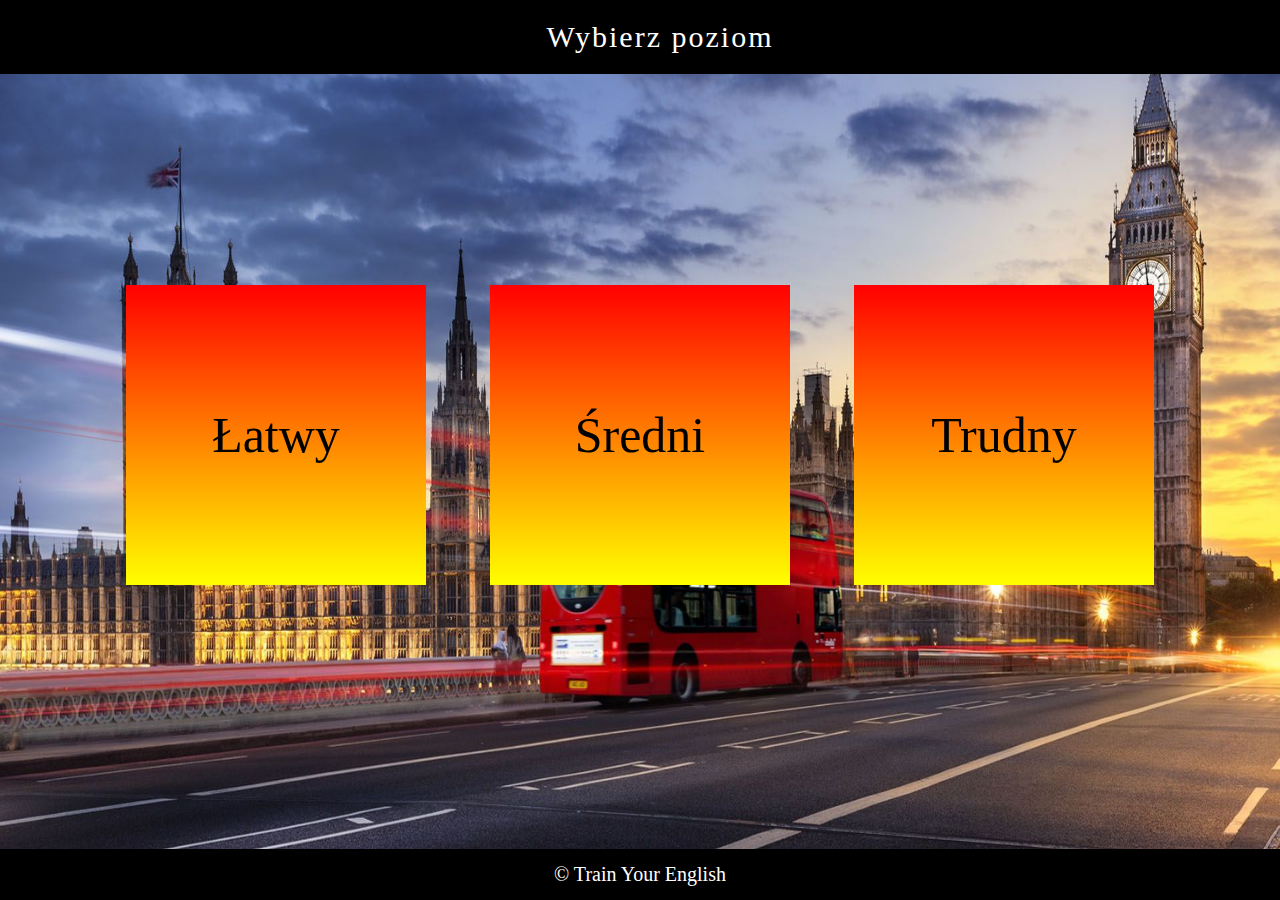
<file: index.html>
<!DOCTYPE html>
<html>
    <head>
        <title>Wybierz poziom</title>
        <meta charset="UTF-8">
        <meta name="viewport" content="width=device-width, initial-scale=1.0">
        <link rel="stylesheet" type="text/css" href="CSS/styles.css">
        <link rel="stylesheet" href="https://use.fontawesome.com/releases/v5.12.0/css/all.css">
        <script src="functions.js"></script>
    </head>
    <body>
        
            <div class="fullScreen">
                <a href="index.html"><header>Wybierz poziom</header></a>
                <section>
                    <div class="container">
                        <div class="table">
                            <div class="row">
                                <a href="easy.html"><div class="firstChoice">
                                        <p>Łatwy</p>
                                    </div></a>
                                <a href="medium.html"><div class="firstChoice">
                                        <p>Średni</p>
                                    </div></a>
                                <a href="hard.html"><div class="firstChoice">
                                        <p>Trudny</p>
                                    </div></a>
                            </div>
                        </div>
                    </div>
                </section>
                <footer>
                    <p>&copy; Train Your English</p>
                </footer>
            </div>
        
    </body>
</html>
</file>
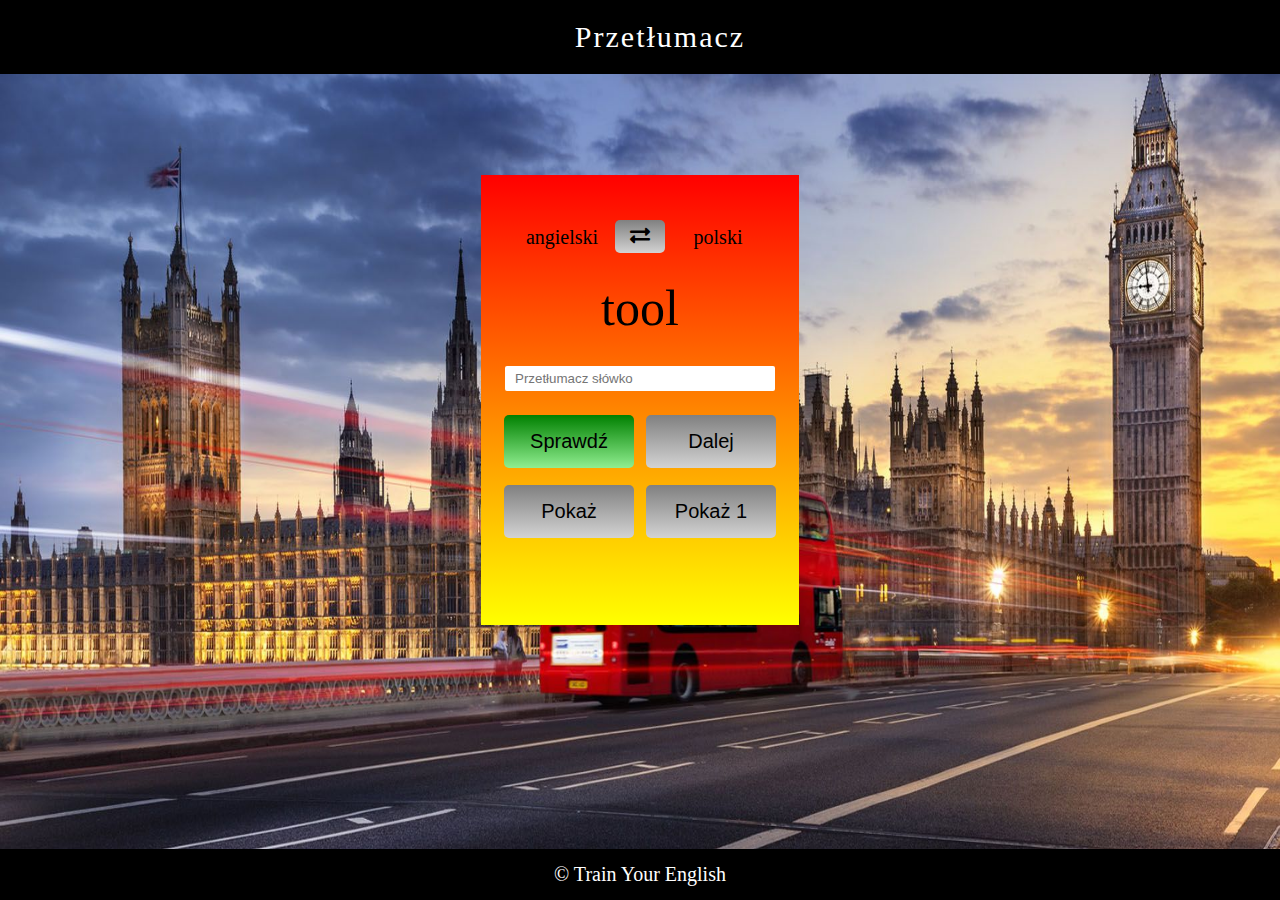
<file: easy.html>
<!DOCTYPE html>
<html>
    <head>
        <title>Vocabulary - easy</title>
        <meta charset="UTF-8">
        <meta name="viewport" content="width=device-width, initial-scale=1.0">
        <link rel="stylesheet" type="text/css" href="CSS/styles.css">
        <link rel="stylesheet" href="https://use.fontawesome.com/releases/v5.12.0/css/all.css">
        <script src="functions.js"></script>
    </head>
    <body onload="randomWordEnglishEasy()">
        <div class="fullScreen">
            <a href="index.html"><header>Przetłumacz</header></a>
            <section>
                <div class="translation">
                    <div id="language">     
                        <table>
                            <tr>
                                <td style="width: 90px; text-align: center;"><span style="font-size:20px;">angielski</span></td>
                                <td><button type="button" class="changeLanguage" onclick="changeLanguageEasy()"><i class="fas fa-exchange-alt"></i></button></td>
                                <td style="width: 90px; text-align: center;"><span style="font-size:20px;">polski</span></td>
                            </tr>
                        </table> 
                    </div>

                    <div id="wordDisplay"></div>
                    <input type="text" name="word" id="word" placeholder="Przetłumacz słówko" onfocus="this.placeholder = ''" onblur="this.placeholder = 'Przetłumacz słówko'">
                    <div id="randomWord"><button type="button" onclick="check()" class="check">Sprawdź</button><button type="button" onclick="randomWordEnglishEasy()">Dalej</button><br></div>
                    <button type="button" onclick="show()">Pokaż</button><button type="button" onclick="showOne()">Pokaż 1</button>
                    <div id="result"></div>
                </div>
            </section>
            <footer>
                <p>&copy; Train Your English</p>
            </footer>
        </div>
    </body>
</html>
</file>
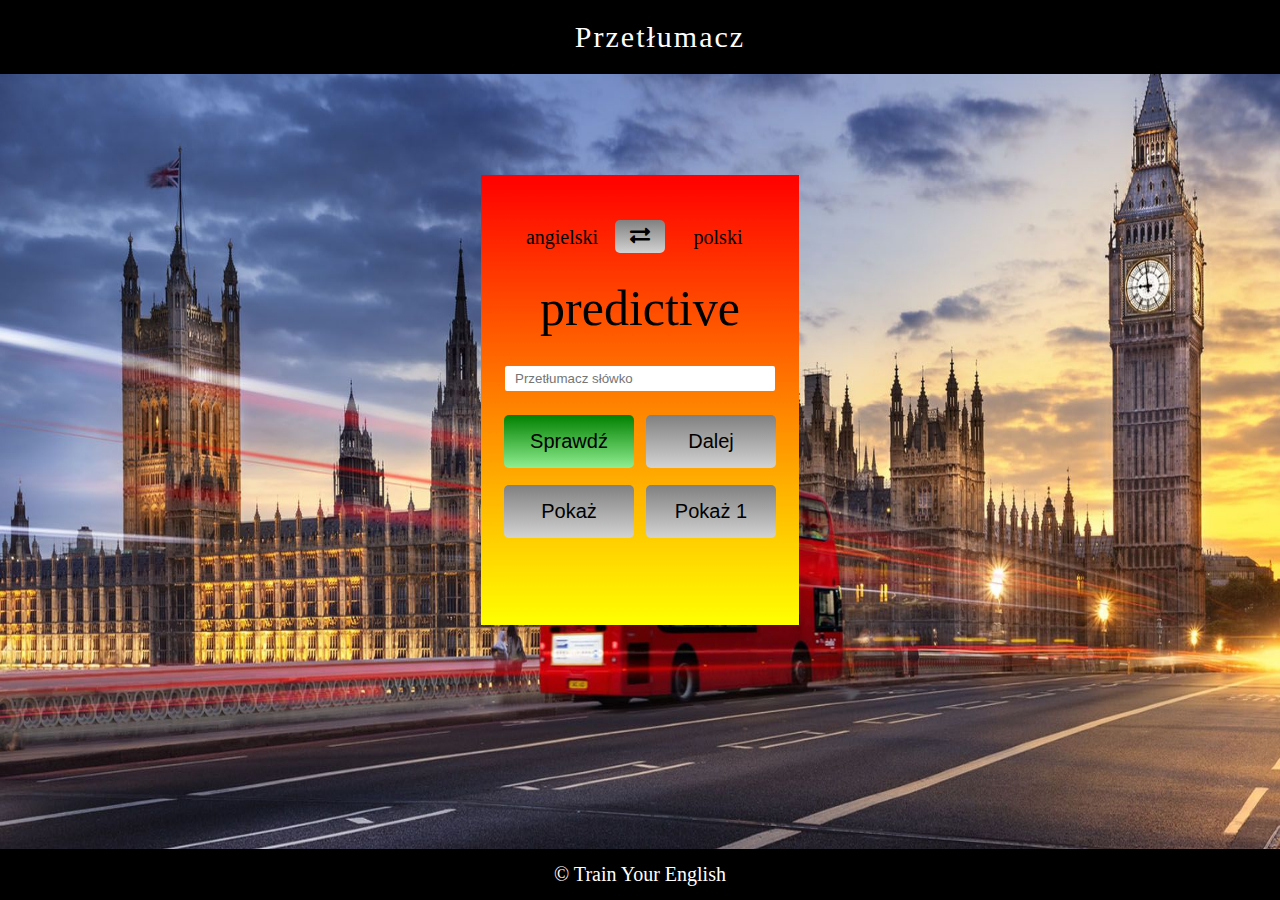
<file: hard.html>
<!DOCTYPE html>
<html>
    <head>
        <title>Vocabulary - easy</title>
        <meta charset="UTF-8">
        <meta name="viewport" content="width=device-width, initial-scale=1.0">
        <link rel="stylesheet" type="text/css" href="CSS/styles.css">
        <link rel="stylesheet" href="https://use.fontawesome.com/releases/v5.12.0/css/all.css">
        <script src="functions.js"></script>
    </head>
    <body onload="randomWordEnglishHard()">
        <div class="fullScreen">
            <a href="index.html"><header>Przetłumacz</header></a>
            <section>
                <div class="translation">
                    <div id="language">     
                        <table>
                            <tr>
                                <td style="width: 90px; text-align: center;"><span style="font-size:20px;">angielski</span></td>
                                <td><button type="button" class="changeLanguage" onclick="changeLanguageHard()"><i class="fas fa-exchange-alt"></i></button></td>
                                <td style="width: 90px; text-align: center;"><span style="font-size:20px;">polski</span></td>
                            </tr>
                        </table> 
                    </div>

                    <div id="wordDisplay"></div>
                    <input type="text" name="word" id="word" placeholder="Przetłumacz słówko" onfocus="this.placeholder = ''" onblur="this.placeholder = 'Przetłumacz słówko'">
                    <div id="randomWord"><button type="button" onclick="check()" class="check">Sprawdź</button><button type="button" onclick="randomWordEnglishHard()">Dalej</button><br></div>
                    <button type="button" onclick="show()">Pokaż</button><button type="button" onclick="showOne()">Pokaż 1</button>
                    <div id="result"></div>
                </div>
            </section>
            <footer>
                <p>&copy; Train Your English</p>
            </footer>
        </div>
    </body>
</html>
</file>
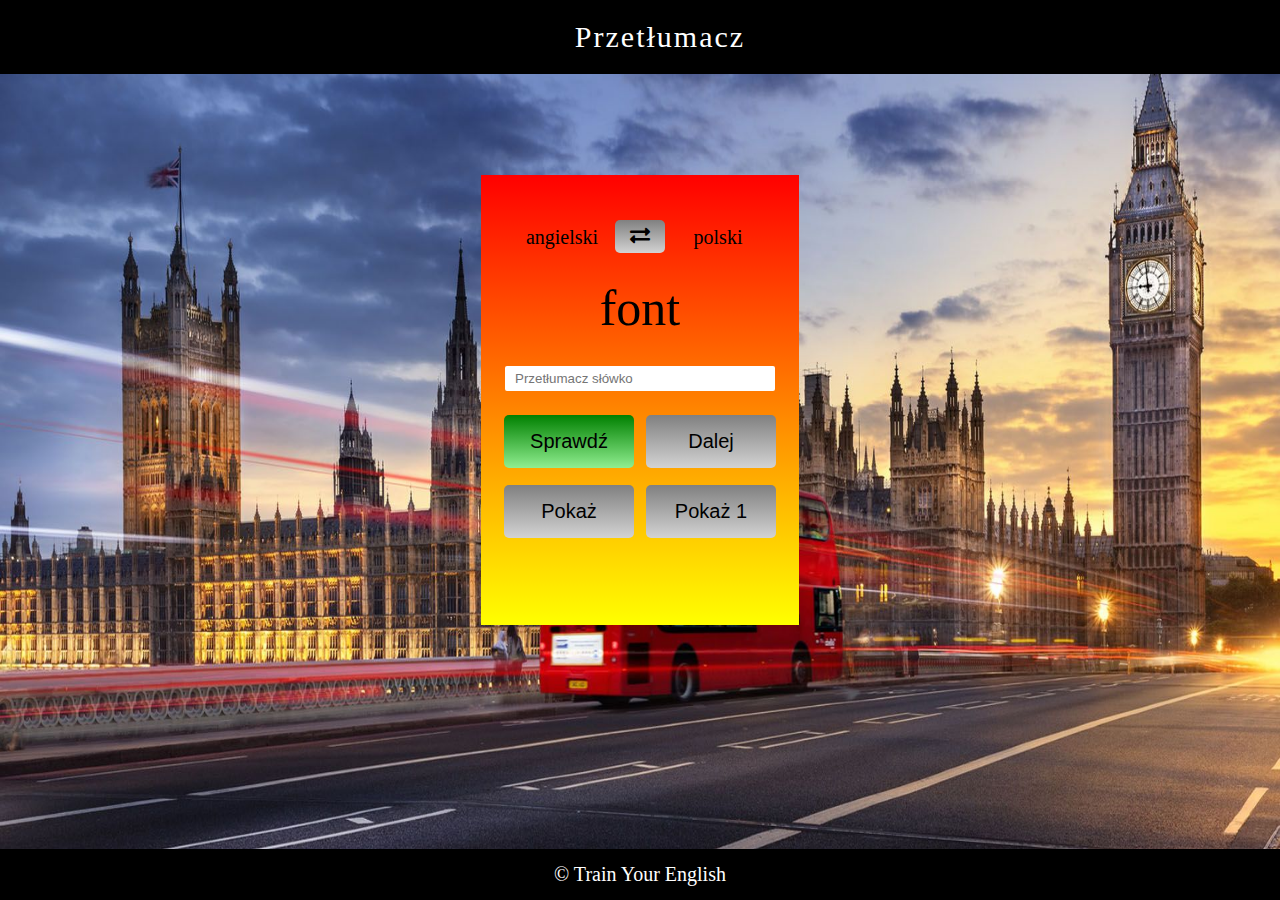
<file: medium.html>
<!DOCTYPE html>
<html>
    <head>
        <title>Vocabulary - easy</title>
        <meta charset="UTF-8">
        <meta name="viewport" content="width=device-width, initial-scale=1.0">
        <link rel="stylesheet" type="text/css" href="CSS/styles.css">
        <link rel="stylesheet" href="https://use.fontawesome.com/releases/v5.12.0/css/all.css">
        <script src="functions.js"></script>
    </head>
    <body onload="randomWordEnglishMedium()">
        <div class="fullScreen">
            <a href="index.html"><header>Przetłumacz</header></a>
            <section>
                <div class="translation">
                    <div id="language">     
                        <table>
                            <tr>
                                <td style="width: 90px; text-align: center;"><span style="font-size:20px;">angielski</span></td>
                                <td><button type="button" class="changeLanguage" onclick="changeLanguageMedium()"><i class="fas fa-exchange-alt"></i></button></td>
                                <td style="width: 90px; text-align: center;"><span style="font-size:20px;">polski</span></td>
                            </tr>
                        </table> 
                    </div>

                    <div id="wordDisplay"></div>
                    <input type="text" name="word" id="word" placeholder="Przetłumacz słówko" onfocus="this.placeholder = ''" onblur="this.placeholder = 'Przetłumacz słówko'">
                    <div id="randomWord"><button type="button" onclick="check()" class="check">Sprawdź</button><button type="button" onclick="randomWordEnglishMedium()">Dalej</button><br></div>
                    <button type="button" onclick="show()">Pokaż</button><button type="button" onclick="showOne()">Pokaż 1</button>
                    <div id="result"></div>
                </div>
            </section>
            <footer>
                <p>&copy; Train Your English</p>
            </footer>
        </div>
    </body>
</html>
</file>
<file: CSS/styles.css>
*{
    margin: 0;
    padding: 0; 
}
header{
    background: #000;
    color: white;
    margin: 0;
    padding: 20px;
    text-align: center;
    font-size: 30px;
    letter-spacing: 2px;
    position: fixed;
    top:0;
    left:0;
    width: 100%;
}
/*.fullScreen{
    min-height: 100vh;
}*/
body{
    /*background: #000;*/
}
section{

    background: url("images/london.jpg");
    background-size: 100% 100%;
    text-align: center;
    margin: 0;
    /*padding: 70px 0;*/
    min-height: 100vh;

}
.table {
    display: table;
    border-collapse: separate;
    border-spacing: 30px;
    margin: 0 auto;
    
}

.row { 
    width: auto;
    height: auto;
    margin: 175px 0;
    padding: 10px;
    position: relative;
}
section .firstChoice{
    width: 300px;
    height: 300px;
    background: linear-gradient(red, yellow);
    /*display: inline-block;*/
    font-size: 50px;
    display: table-cell;
    vertical-align: middle;
    transition: 0.5s ease-in-out;
    margin: 0;

}
section .firstChoice:hover{
    color: #FFF;
    transform: scale(1.1);
}
footer{
    background: #000;
    color: white;
    font-size: 20px;
    text-align: center;
    padding: 14px 0 14px 0;
    position: fixed;
    bottom:0;
    left:0;
    width: 100%;
}
a:link {
    color: #000;  
    text-decoration: none;
}

a:visited {
    color: #000;  
    text-decoration: none;
}

a:hover {
    color: #000;  
    text-decoration: none;
}

a:active {
    color: #000;  
    text-decoration: none;
}

section .translation{
    width: auto;
    min-width: 318px;
    height: auto;
    min-height: 450px;
    background: linear-gradient(red, yellow);
    display: inline-block;
    margin: 175px 0;
    font-size: 50px;

}
input[type=text]{
    width:250px;
    padding: 5px 10px 5px 10px;
    border-radius: 5px;
}
input[type=text]{
    border: none;
    border-radius: 2px;
}
button{
    width: 130px;
    padding: 15px 0px;
    border-radius: 5px;
    border-color: green;
    /*background: #006666;*/
    background: linear-gradient(gray, lightgray);
    color: #000;
    border:none;
    margin: 4px 6px;
    cursor: pointer;
    /*font-weight: bold;*/
    font-size: 20px;
    /*text-decoration: none;*/
    outline: none;
}
button:hover{
    background: linear-gradient(lightgray,gray);
    /*border: green;*/
    /*color: #000;*/
}
.changeLanguage{
    width:50px;
    padding: 5px 10px 5px 10px;
    border-radius: 5px;
    border-color: green;
    /*background: #006666;*/
    background: linear-gradient(gray, lightgray);
    color: #000;
}
table{
    margin: 0 auto;
}
.check{
    /*background: green;*/
    background: linear-gradient(green, lightgreen);
    margin-top: 20px;
}
.check:hover{
    /*background: green;*/
    background: linear-gradient(lightgreen, green);
}
#wordDisplay{
    margin-top: 10px;
    padding: 0 10px;
}
#result{
    /*margin-top: 10px;*/
    padding: 10px 10px;
}
table{
    margin: 20px auto;
}
.grammar{
    width: 50%;
    height: 100%;
    background: linear-gradient(red, yellow);
    display: inline-block;
    margin: 40px 0;
    font-size: 20px;
    padding: 30px 20px;
    text-align: left;
}
.container{
    padding: 40px 0;
    /*width: 50%;*/
    height: 100%;
}
#language{
    text-align: center;
}
@media only screen and (max-width: 1020px){
    container{
        padding: 0;
        margin: 0;
    }
}
@media only screen and (max-width: 550px) {
    .table {
        border-spacing: 15px;
    }
}
.starsReview{
    background: yellow;
}
</file>
